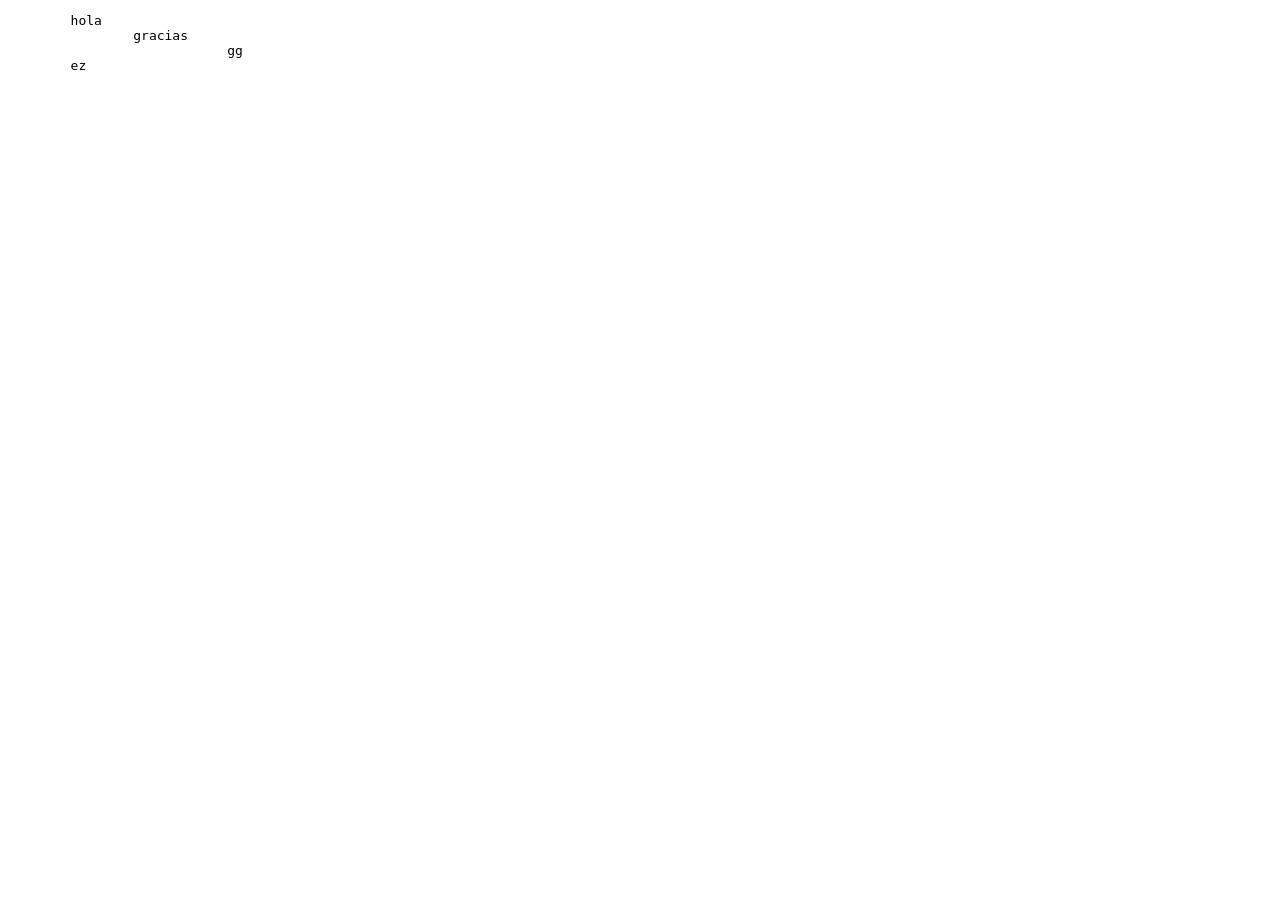
<file: 4 - Orden del texto/index.html>
<!DOCTYPE html>
    <head>
       <title> Texto ordenado</title>
    </head>
    <body>
    <pre>
        hola
                gracias
                            gg
        ez

    </pre>
    </body>
</html>
</file>
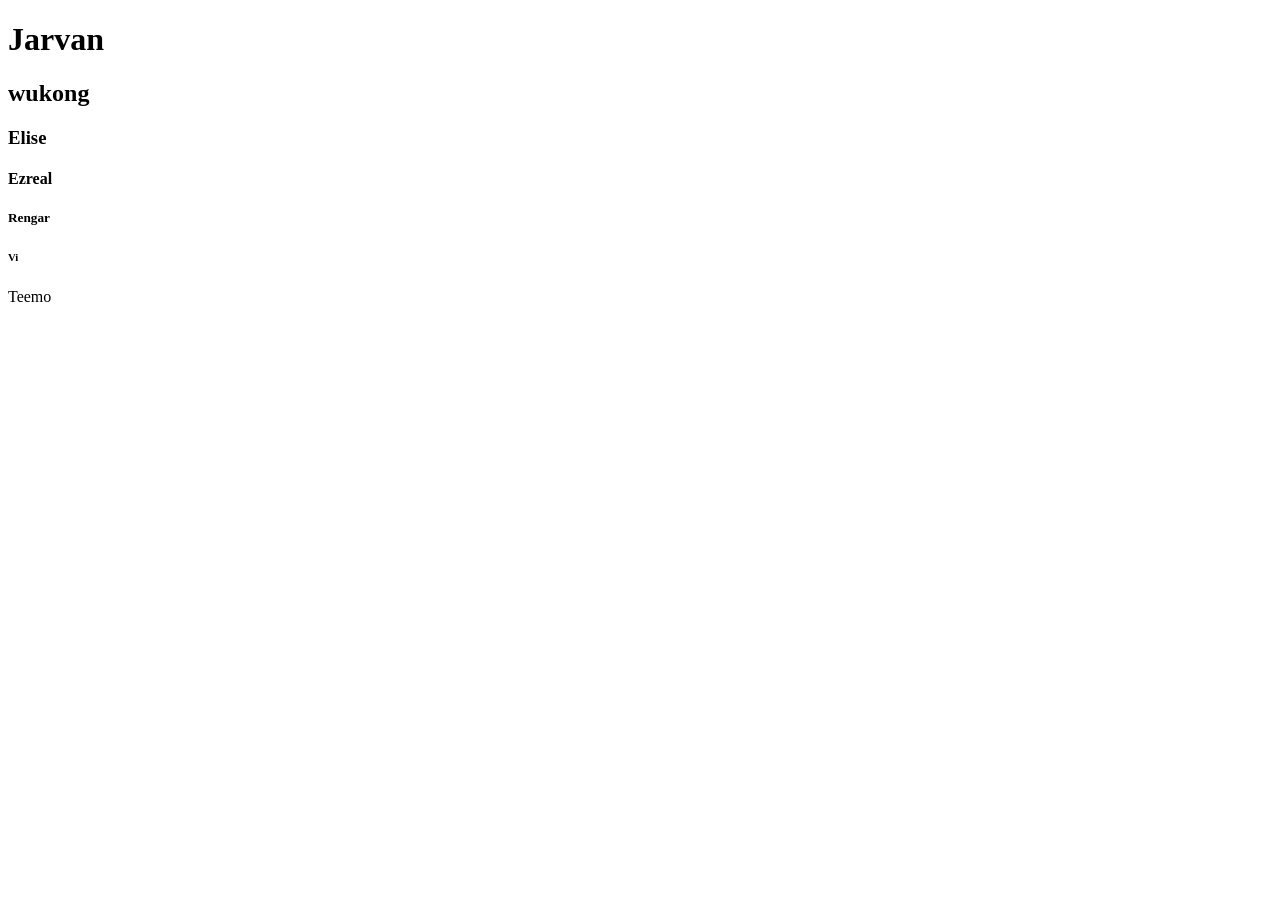
<file: 5 - Encabezados/index.html>
<!DOCTYPE html>
    <head>
        <title>Texto ordenado</title>
    </head>
    <body>
        <!--Este es el titulo principal-->
        <h1>Jarvan</h1>
        <!--segundo titulo-->
        <h2>wukong</h2>
        <h3>Elise</h3>
        <h4>Ezreal</h4>
        <h5>Rengar</h5>
        <h6>Vi</h6>
        Teemo               
    </body>
</html>
</file>
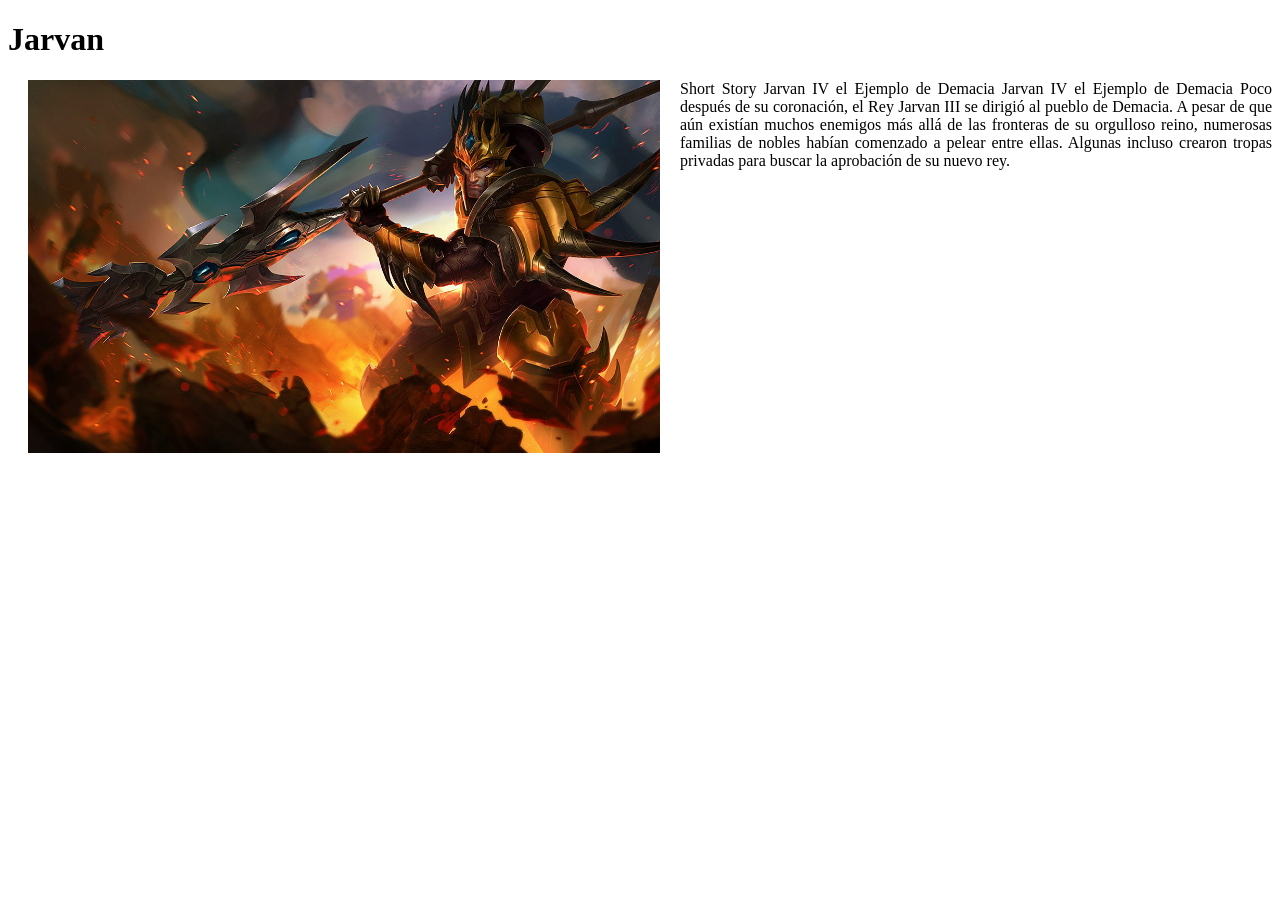
<file: 6 - Imagenes/index.html>
<!DOCTYPE html>
    <head>
        <title>Jarvan</title>
    </head>
    <body>
        <h1>Jarvan</h1>
        <img src="imagenes/Jarvan.jpg"
        width="50%"
        alt="Un excelente jg"
        align="left"
        hspace="20">
        <p align="justify">
Short Story
Jarvan IV
el Ejemplo de Demacia

Jarvan IV
el Ejemplo de Demacia
Poco después de su coronación, el Rey Jarvan III se dirigió al pueblo de Demacia. A pesar de que aún existían muchos enemigos más allá de las fronteras de su orgulloso reino, numerosas familias de nobles habían comenzado a pelear entre ellas. Algunas incluso crearon tropas privadas para buscar la aprobación de su nuevo rey.</p>
    </body>
</html>
</file>
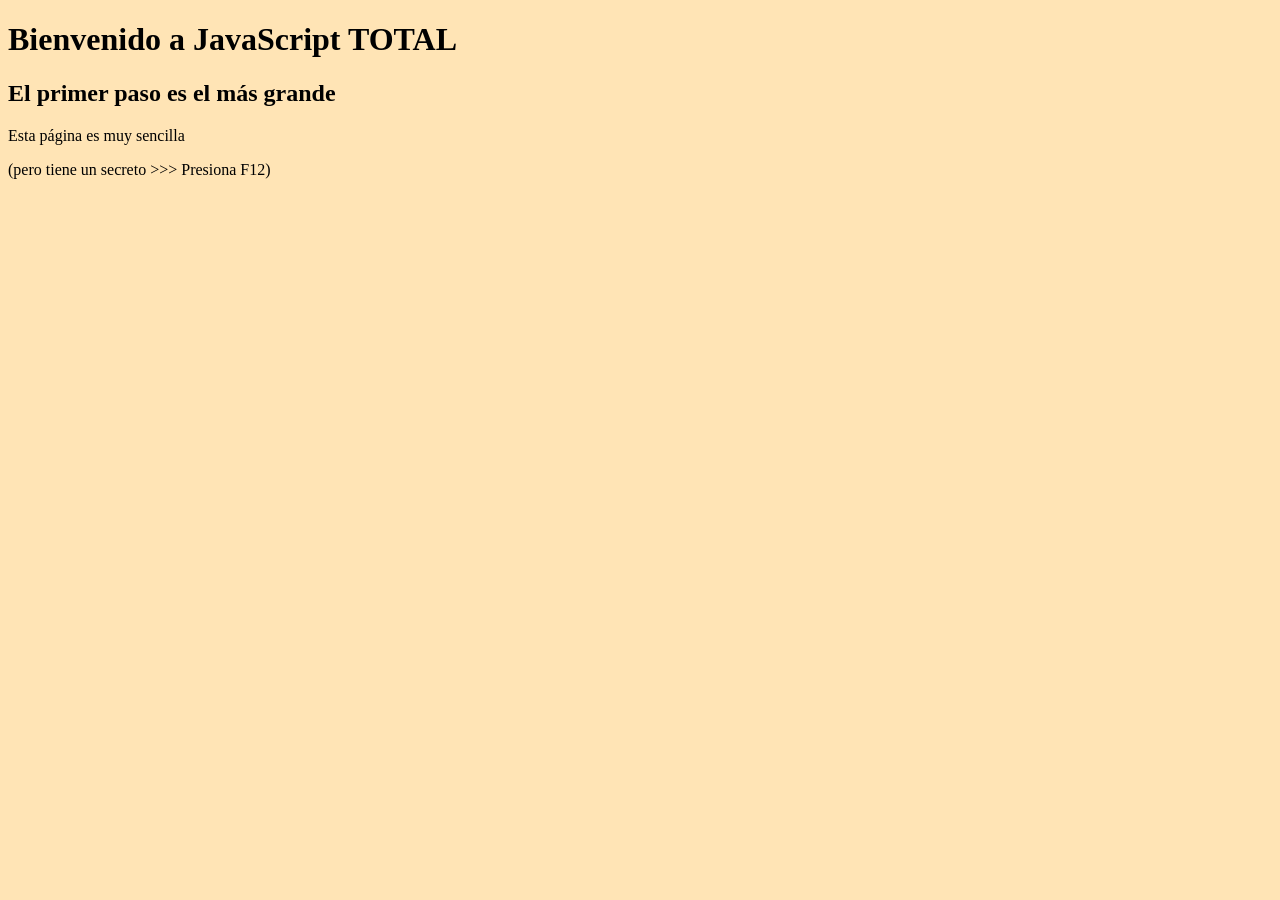
<file: 1 - Mi primera pagina/Día+1+-+MiPrimeraPágina.html>
<!DOCTYPE html>
    <head>
        <title>Dia1_01-MiPrimeraPagina</title>
        <style>body{background-color: Moccasin}</style>
    </head>
    <body>
        <script>
            function ponerTituloRojo() {document.getElementById("titulo").style="color: red"}
            function ponerTituloNegro() {document.getElementById("titulo").style="color: black"}
        </script>
        <h1 id="titulo" onmouseover="ponerTituloRojo()" onmouseout="ponerTituloNegro()">Bienvenido a JavaScript TOTAL</h1>
        <h2>El primer paso es el más grande</h2>
        <p>Esta página es muy sencilla</p>
        <p>(pero tiene un secreto >>> Presiona F12)</p>
    </body>
</html>
</file>
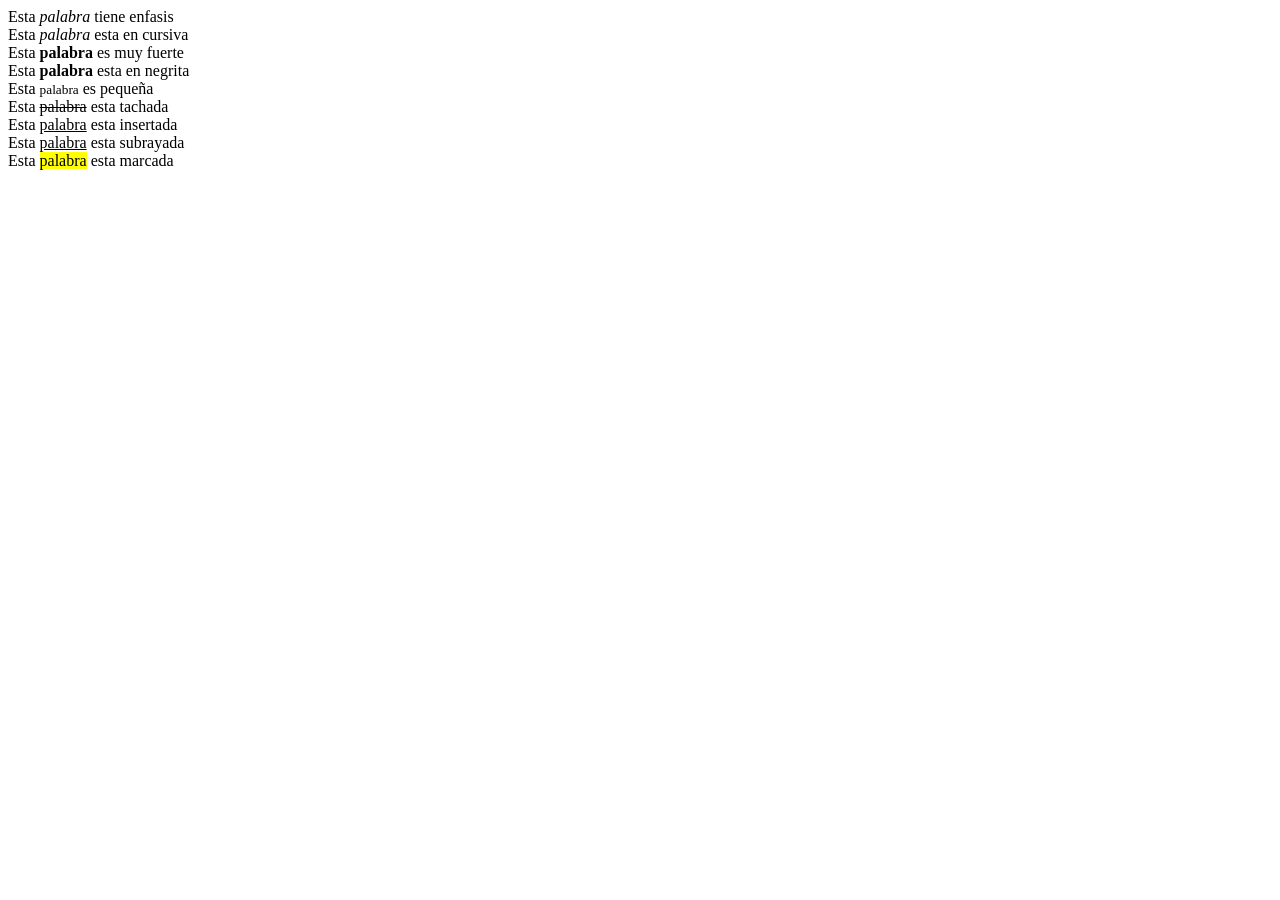
<file: 2 - Etiquetas/etiquetas.html>
<!DOCTYPE html>
    <head>
        <title>Mis Etiquetas</title>
    </head>
    <body>
        Esta <em>palabra</em>  tiene enfasis<br>
        Esta <i>palabra</i> esta en cursiva<br>
        Esta <strong>palabra</strong> es muy fuerte<br>
        Esta <b>palabra</b> esta en negrita<br>
        Esta <small>palabra</small> es pequeña<br>
        Esta  <del>palabra</del> esta tachada<br>
        Esta <ins>palabra</ins> esta insertada<br>
        Esta <u>palabra</u> esta subrayada<br>
        Esta <mark>palabra</mark>  esta marcada<br>
    </body>

</html>
</file>
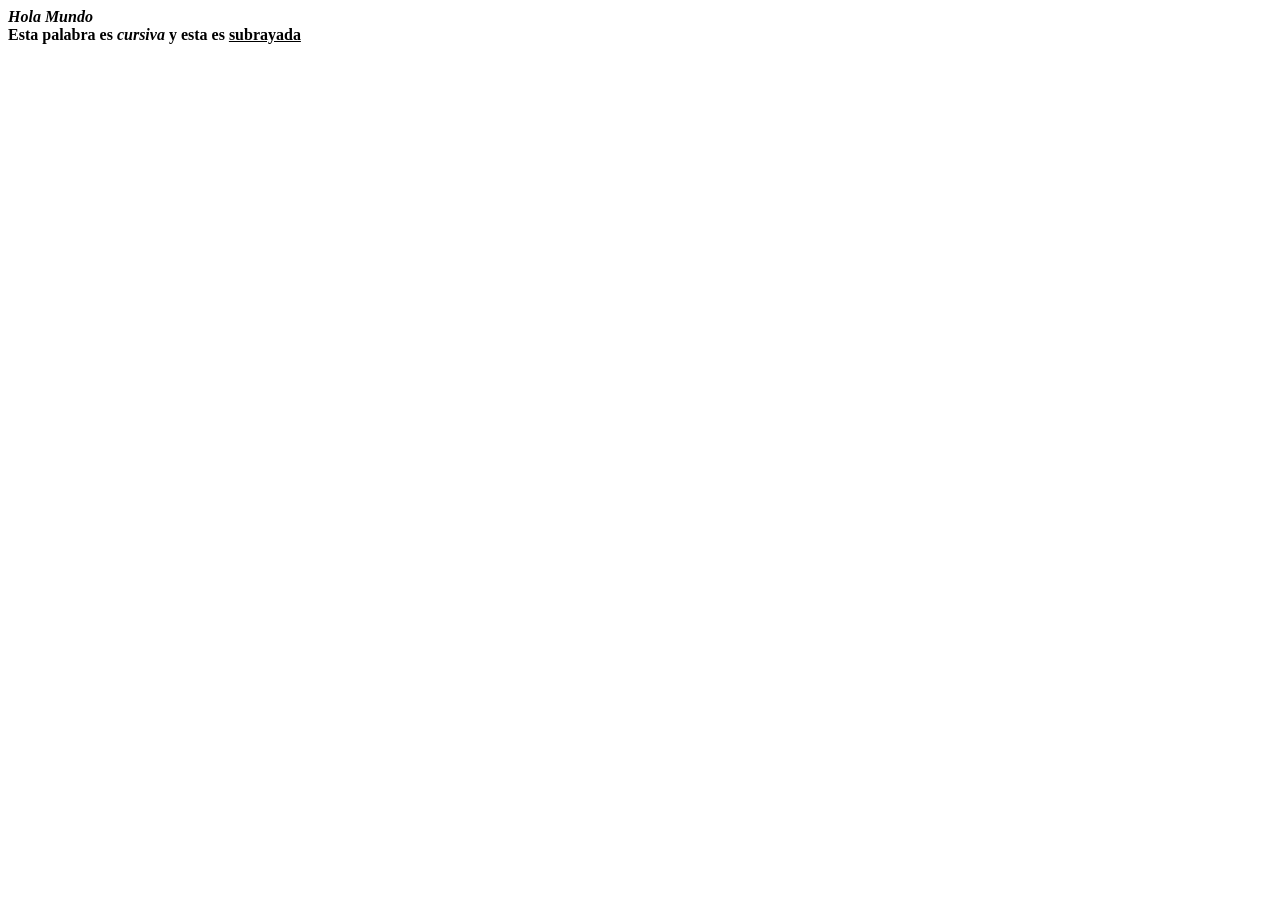
<file: 3 - Etiquetas anidadas/etiquetasAnidadas.html>
<!DOCTYPE html>
    <head>
        <title>Etiquetas anidadas</title>
    </head>
    <body>
        <b><i>Hola Mundo</i></b><br>
        <b>Esta palabra es <i>cursiva</i> y esta es <u>subrayada</u></b><br>
    </body>
</html>
</file>
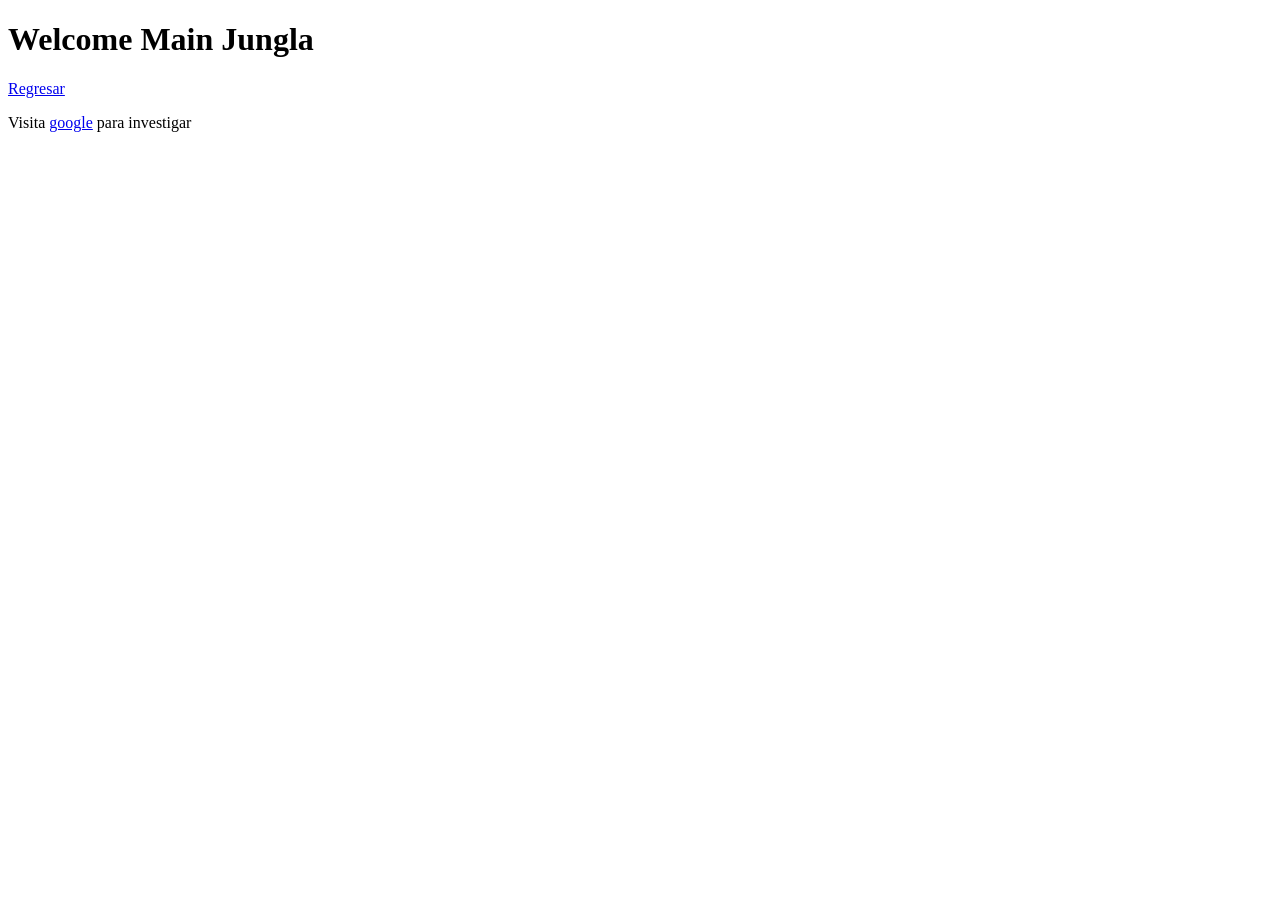
<file: 7 - Enlaces/sitio/jungla.html>
<!DOCTYPE html>
    <head>
        <title>Jungla</title>
    </head>
    <body>
        <p><h1>Welcome Main Jungla</h1></p>
        <a href="../index.html"><p>Regresar</p></a>
        <p>Visita <a href="https://www.google.com/webhp?hl=en&sa=X&ved=2ahUKEwiTiozB64iXAxWkRjABHdDRMo0QPHoECAYQBA" target="_blank">google</a> para investigar</p>
    </body>
</html>
</file>
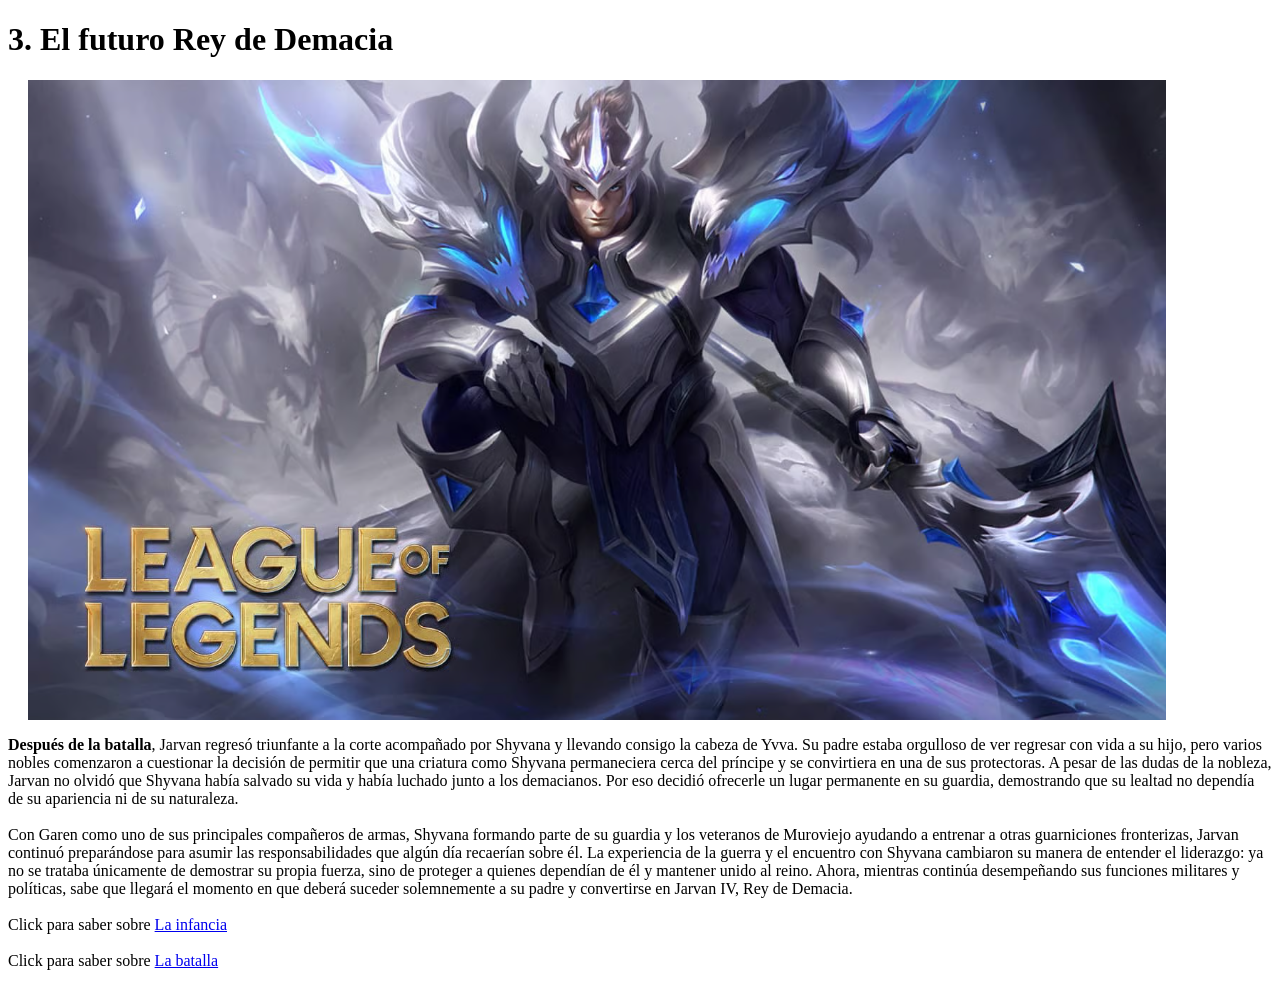
<file: 8 - Biografia/El Rey Jarvan/elReyJarvan.html>
<!DOCTYPE html>
    <head>
        <title>El Rey Jarvan IV</title>
    </head>
    <body>
        <h1><strong>3. El futuro Rey de Demacia</strong></h1>
        <img src="Imagenes/jarvan el rey.jpg" alt="Jarvan Rey"
        align="center"
        width="90%"
        hspace="20">
        <p>
            <strong>Después de la batalla</strong>, Jarvan regresó triunfante a la corte acompañado por Shyvana y llevando consigo la cabeza de Yvva. Su padre estaba orgulloso de ver regresar con vida a su hijo, pero varios nobles comenzaron a cuestionar la decisión de permitir que una criatura como Shyvana permaneciera cerca del príncipe y se convirtiera en una de sus protectoras. A pesar de las dudas de la nobleza, Jarvan no olvidó que Shyvana había salvado su vida y había luchado junto a los demacianos. Por eso decidió ofrecerle un lugar permanente en su guardia, demostrando que su lealtad no dependía de su apariencia ni de su naturaleza. <br>
            <br>Con Garen como uno de sus principales compañeros de armas, Shyvana formando parte de su guardia y los veteranos de Muroviejo ayudando a entrenar a otras guarniciones fronterizas, Jarvan continuó preparándose para asumir las responsabilidades que algún día recaerían sobre él. La experiencia de la guerra y el encuentro con Shyvana cambiaron su manera de entender el liderazgo: ya no se trataba únicamente de demostrar su propia fuerza, sino de proteger a quienes dependían de él y mantener unido al reino. Ahora, mientras continúa desempeñando sus funciones militares y políticas, sabe que llegará el momento en que deberá suceder solemnemente a su padre y convertirse en Jarvan IV, Rey de Demacia. <br>
            <br>Click para saber sobre <a href="/8 - Biografia/Infancia/infancia.html" target="_blank">La infancia</a></br>
            <br>Click para saber sobre <a href="/8 - Biografia/La Batalla/laBatalla.html" target="_blank">La batalla</a></br>
        </p>
    </body>
</html>
</file>
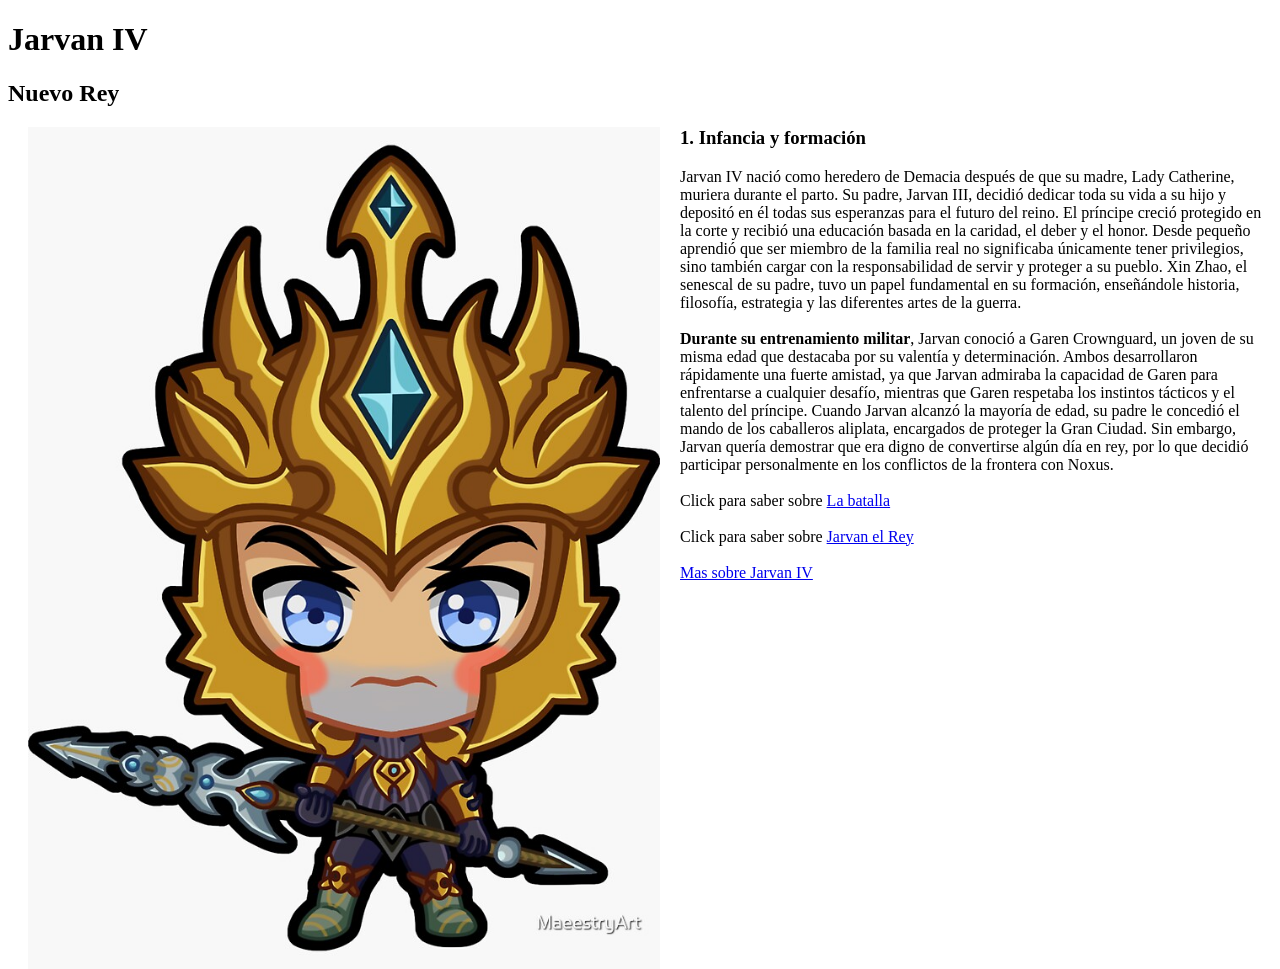
<file: 8 - Biografia/Infancia/infancia.html>
<!DOCTYPE html>
    <head>
        <Title>Biografia</Title>
    </head>
    <body>
        <h1>Jarvan IV</h1>
        <h2>Nuevo Rey</h2>
        <img src="Imagenes/jarvan infancia.jpg"
        width="50%" alt="infancia"
        align="left"
        hspace="20">
        <p align="justify">
           <h3><strong>1. Infancia y formación</strong></h3>

<p> Jarvan IV nació como heredero de Demacia después de que su madre, Lady Catherine, muriera durante el parto. Su padre, Jarvan III, decidió dedicar toda su vida a su hijo y depositó en él todas sus esperanzas para el futuro del reino. El príncipe creció protegido en la corte y recibió una educación basada en la caridad, el deber y el honor. Desde pequeño aprendió que ser miembro de la familia real no significaba únicamente tener privilegios, sino también cargar con la responsabilidad de servir y proteger a su pueblo. Xin Zhao, el senescal de su padre, tuvo un papel fundamental en su formación, enseñándole historia, filosofía, estrategia y las diferentes artes de la guerra. <br>

<br><strong>Durante su entrenamiento militar</strong>, Jarvan conoció a Garen Crownguard, un joven de su misma edad que destacaba por su valentía y determinación. Ambos desarrollaron rápidamente una fuerte amistad, ya que Jarvan admiraba la capacidad de Garen para enfrentarse a cualquier desafío, mientras que Garen respetaba los instintos tácticos y el talento del príncipe. Cuando Jarvan alcanzó la mayoría de edad, su padre le concedió el mando de los caballeros aliplata, encargados de proteger la Gran Ciudad. Sin embargo, Jarvan quería demostrar que era digno de convertirse algún día en rey, por lo que decidió participar personalmente en los conflictos de la frontera con Noxus.<br>
<br>Click para saber sobre <a href="/8 - Biografia/La Batalla/laBatalla.html" target="_blank">La batalla</a><br>
<br>Click para saber sobre <a href="/8 - Biografia/El Rey Jarvan/elReyJarvan.html" target="_blank">Jarvan el Rey</a><br>
<br><a href="https://universe.leagueoflegends.com/es_MX/story/champion/jarvaniv/"target="_blank">Mas sobre Jarvan IV</a></p>
    </body>
</html>
</file>
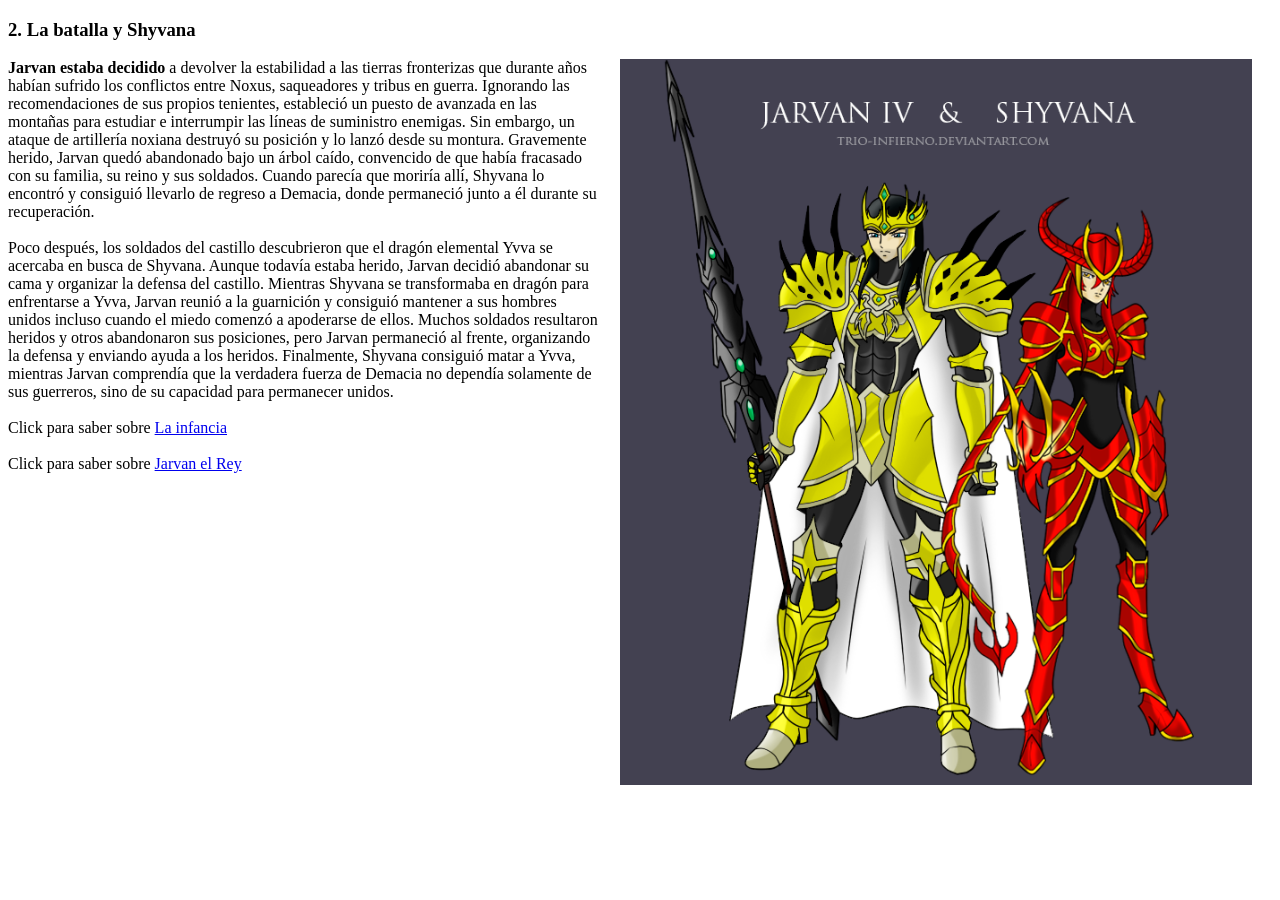
<file: 8 - Biografia/La Batalla/laBatalla.html>
<!DOCTYPE html>
    <head>
        <title>La Batalla</title>
    </head>
    <body>
        <h3><strong>2. La batalla y Shyvana</strong></h3>
        <img src="Imagenes/jarvan vs shyvana.jpg" 
        align="right"
        alt="jarvanshyvana"
        width="50%"
        hspace="20">
        <p>
            <strong>Jarvan estaba decidido</strong> a devolver la estabilidad a las tierras fronterizas que durante años habían sufrido los conflictos entre Noxus, saqueadores y tribus en guerra. Ignorando las recomendaciones de sus propios tenientes, estableció un puesto de avanzada en las montañas para estudiar e interrumpir las líneas de suministro enemigas. Sin embargo, un ataque de artillería noxiana destruyó su posición y lo lanzó desde su montura. Gravemente herido, Jarvan quedó abandonado bajo un árbol caído, convencido de que había fracasado con su familia, su reino y sus soldados. Cuando parecía que moriría allí, Shyvana lo encontró y consiguió llevarlo de regreso a Demacia, donde permaneció junto a él durante su recuperación.<br>
            <br>Poco después, los soldados del castillo descubrieron que el dragón elemental Yvva se acercaba en busca de Shyvana. Aunque todavía estaba herido, Jarvan decidió abandonar su cama y organizar la defensa del castillo. Mientras Shyvana se transformaba en dragón para enfrentarse a Yvva, Jarvan reunió a la guarnición y consiguió mantener a sus hombres unidos incluso cuando el miedo comenzó a apoderarse de ellos. Muchos soldados resultaron heridos y otros abandonaron sus posiciones, pero Jarvan permaneció al frente, organizando la defensa y enviando ayuda a los heridos. Finalmente, Shyvana consiguió matar a Yvva, mientras Jarvan comprendía que la verdadera fuerza de Demacia no dependía solamente de sus guerreros, sino de su capacidad para permanecer unidos.</br>
            <br>Click para saber sobre <a href="/8 - Biografia/Infancia/infancia.html" target="_blank">La infancia</a></br>
            <br>Click para saber sobre <a href="/8 - Biografia/El Rey Jarvan/elReyJarvan.html" target="_blank">Jarvan el Rey</a></br>
        </p>
    </body>
</html>
</file>
